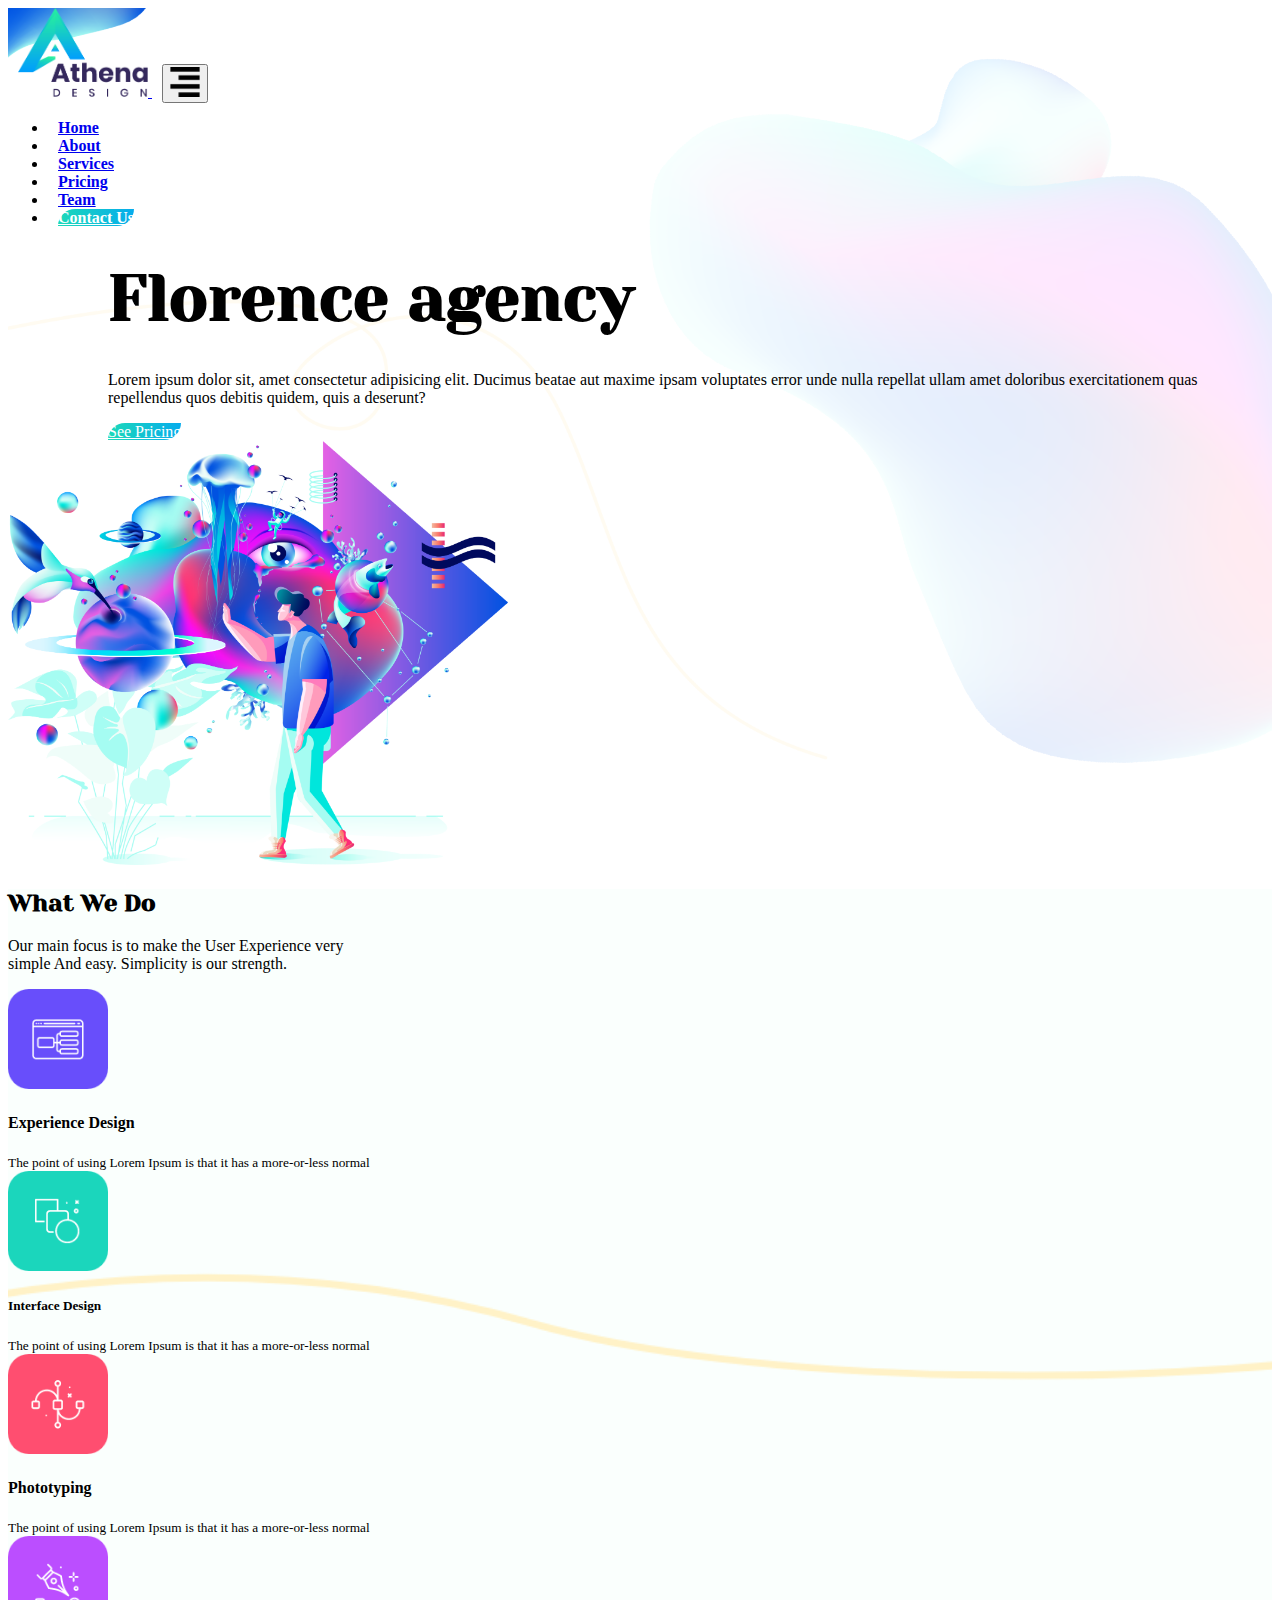
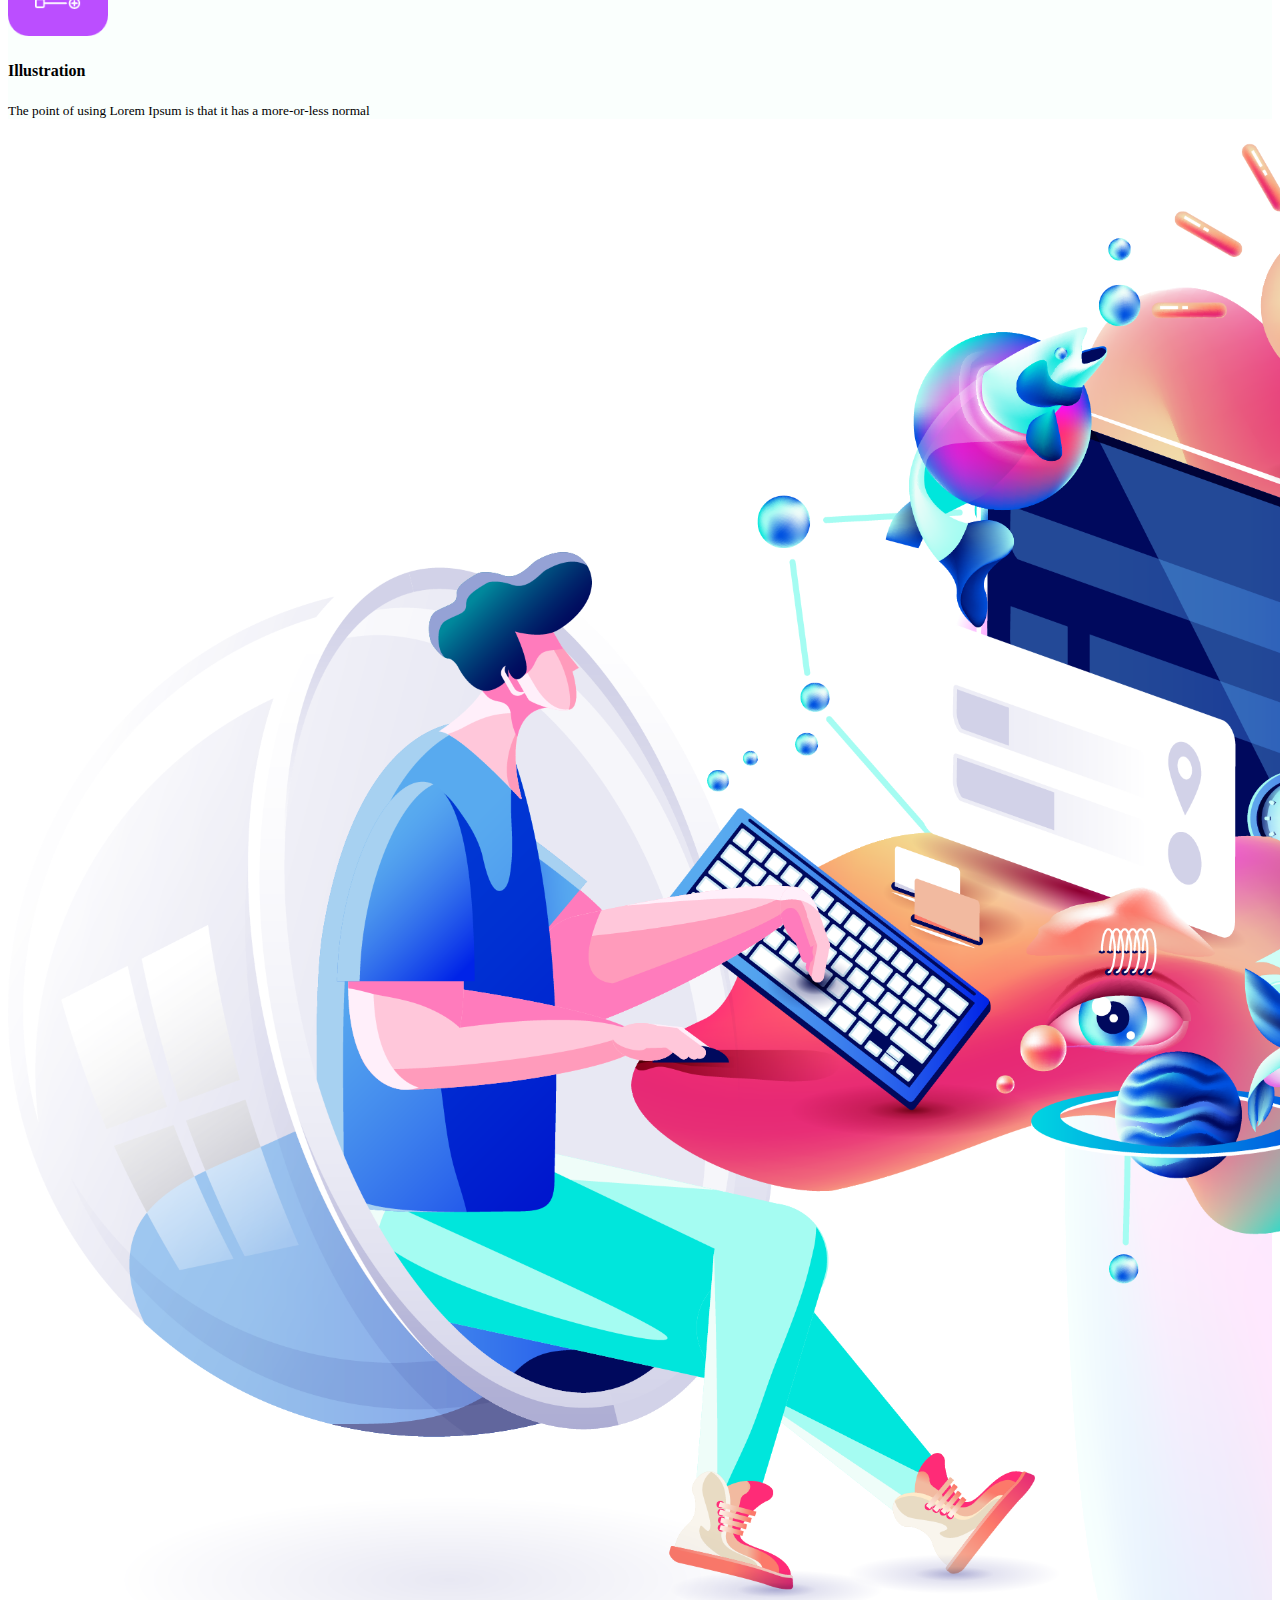
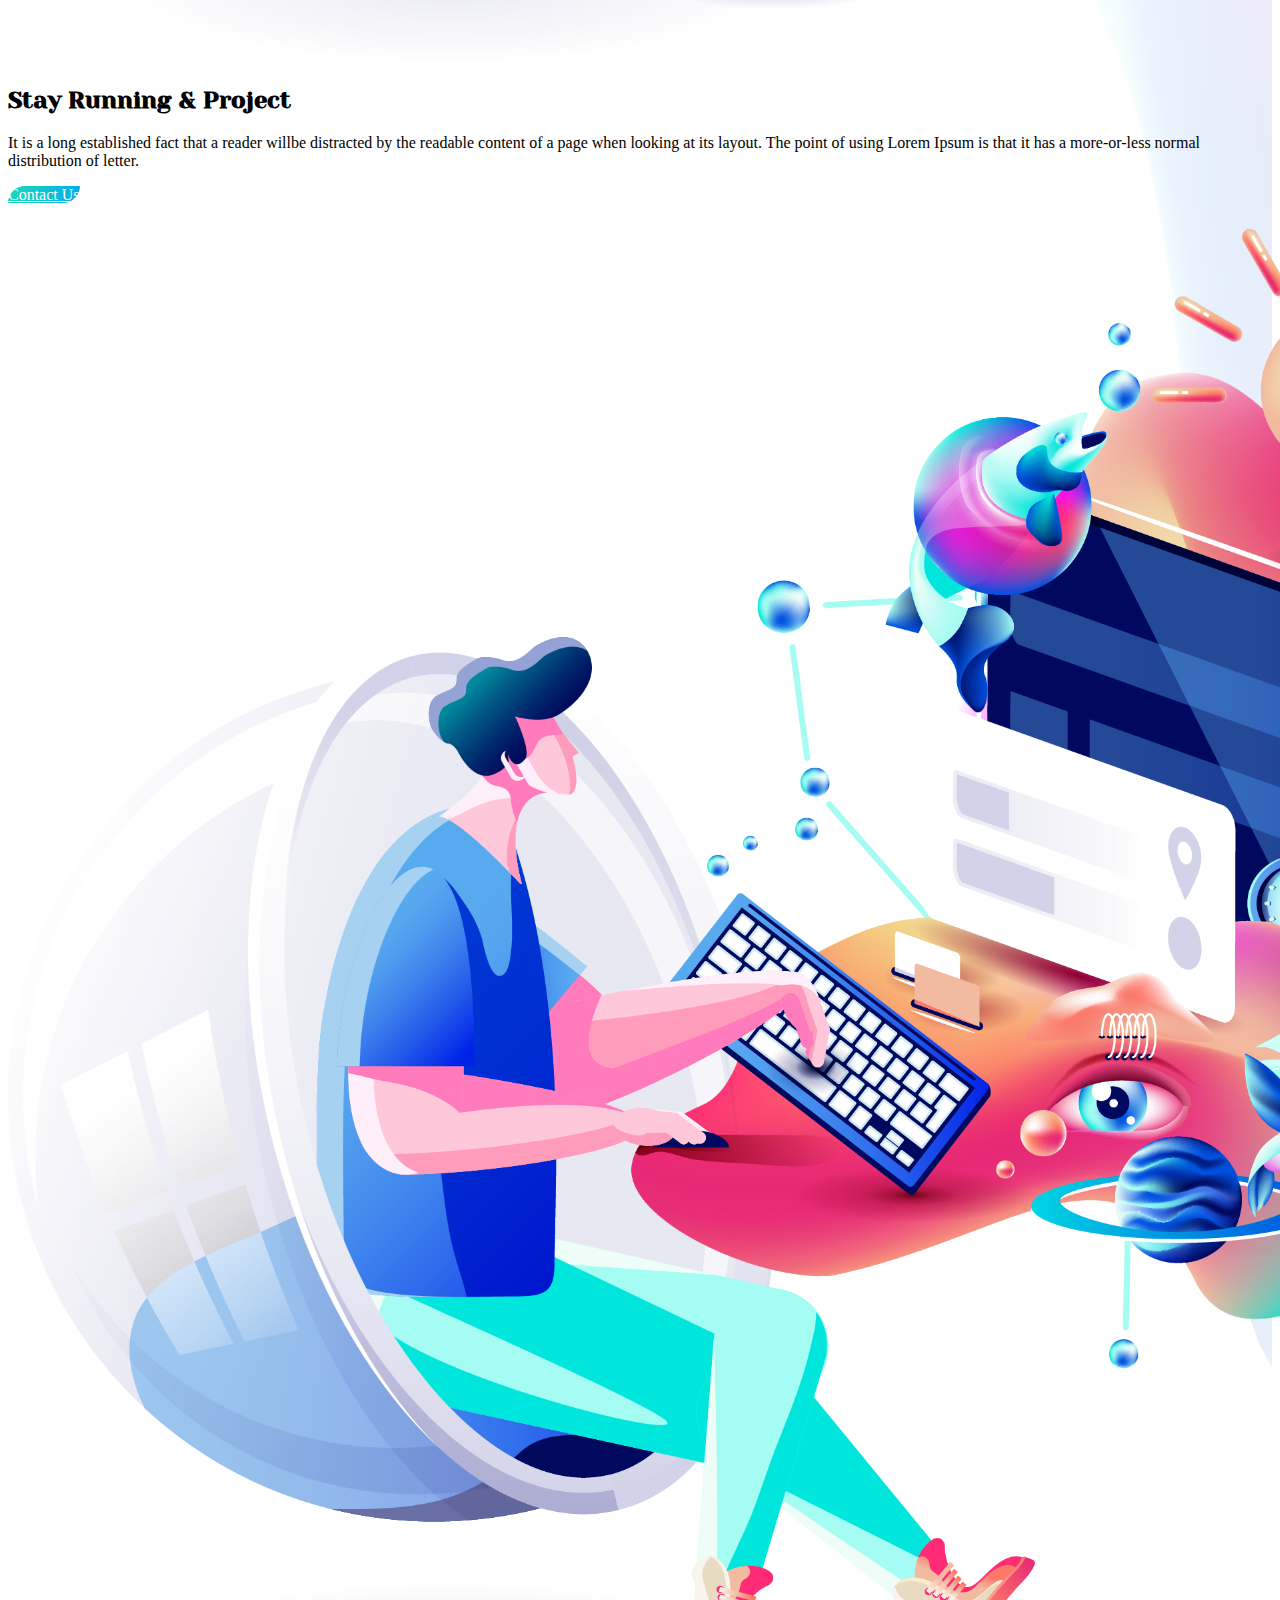
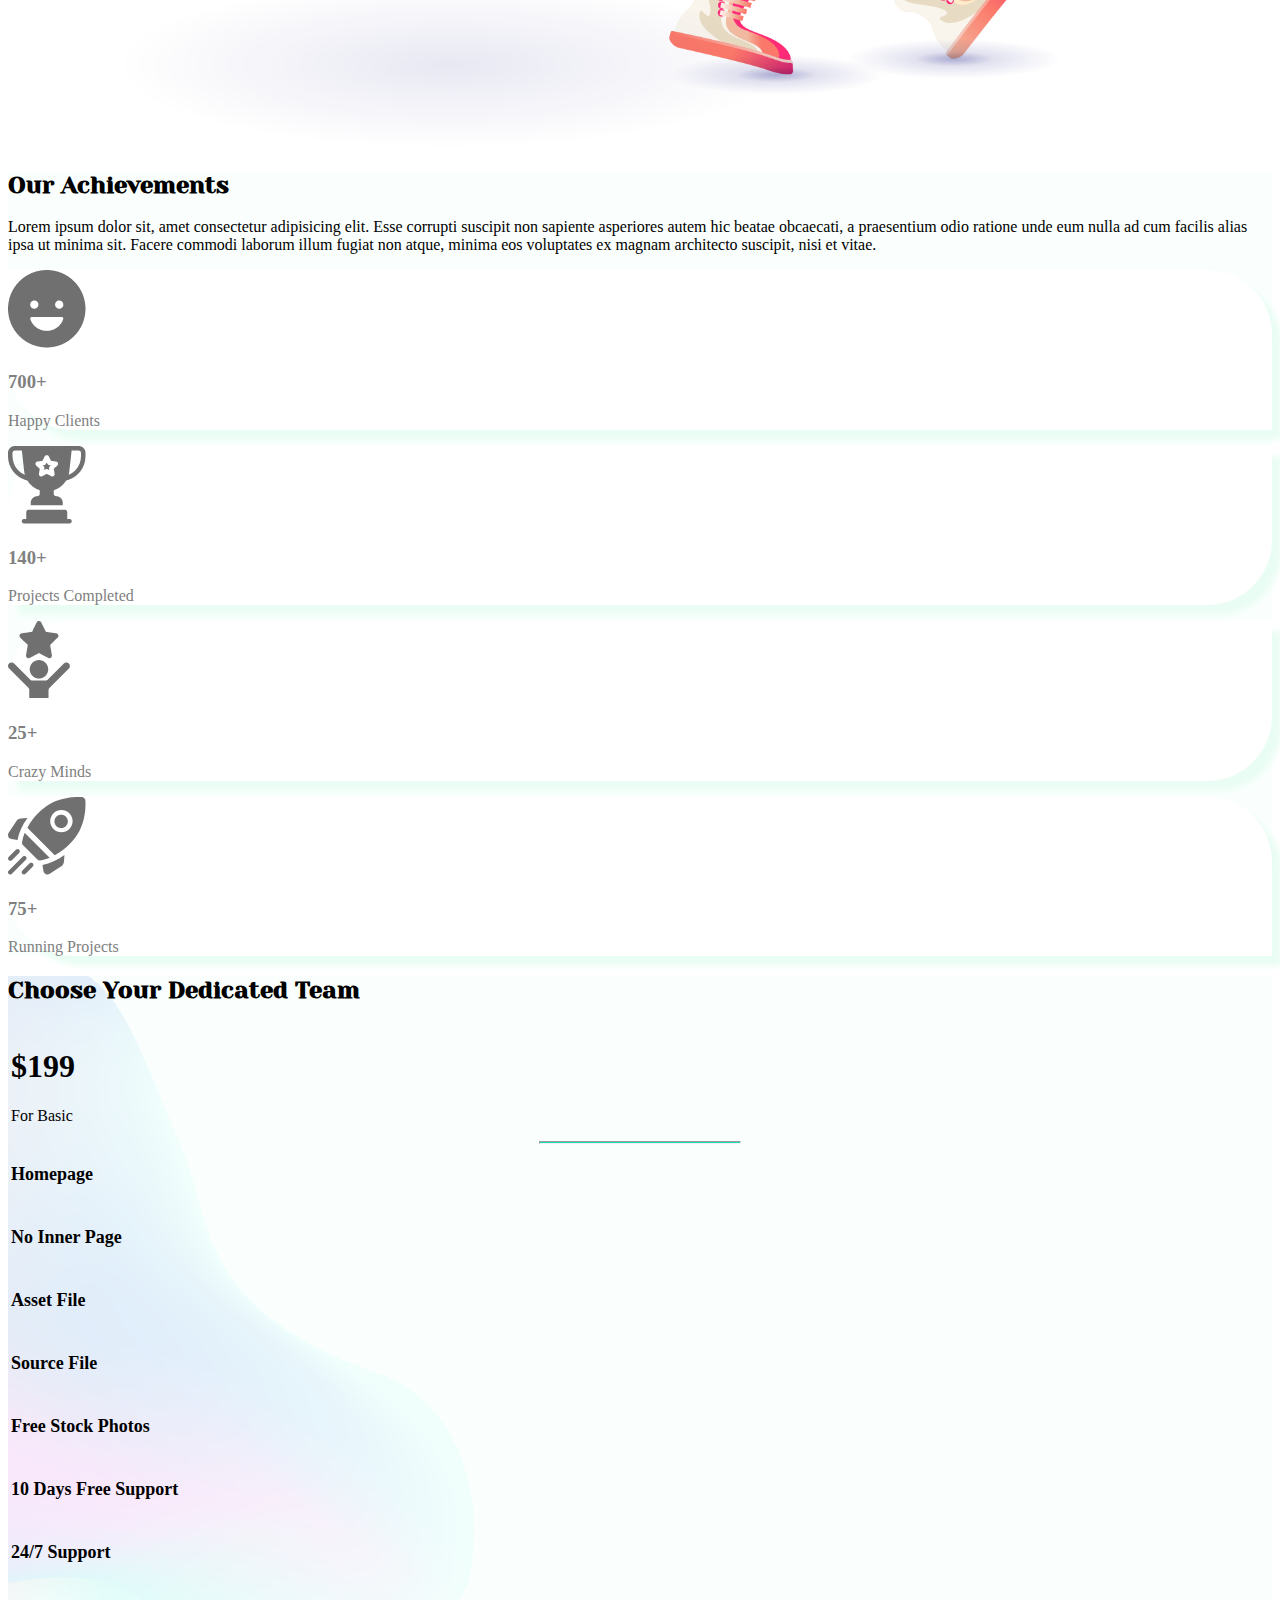
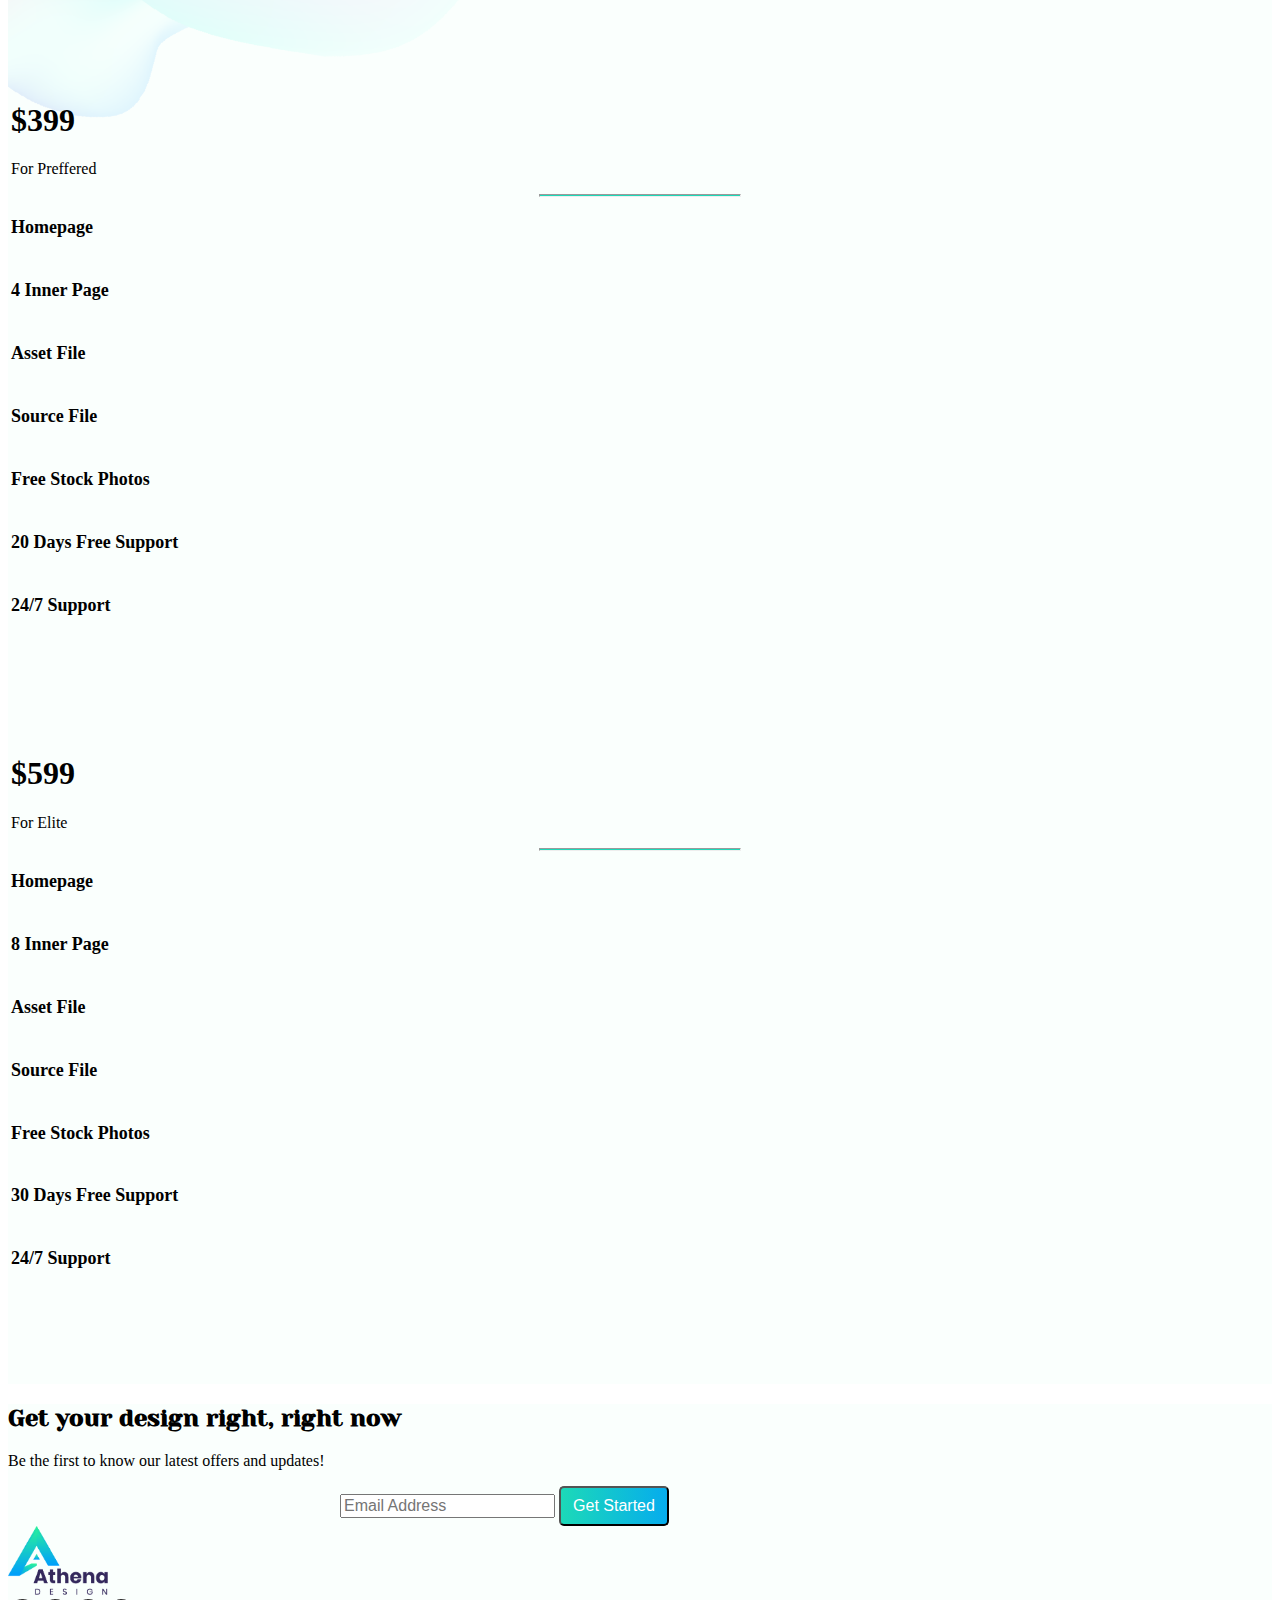
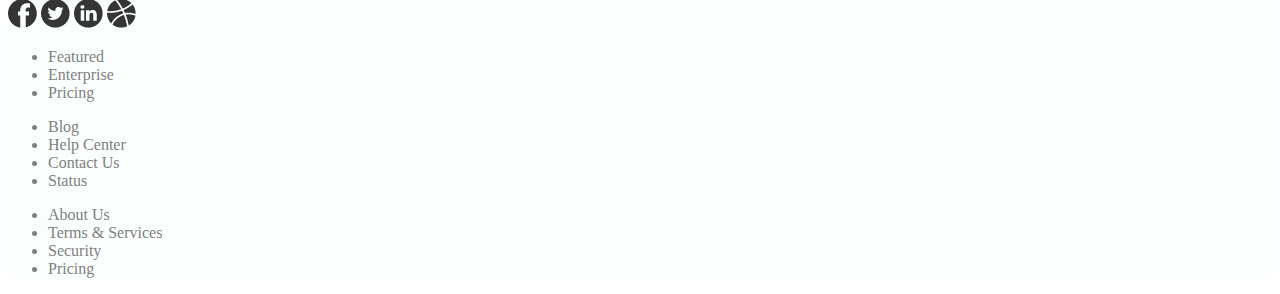
<file: index.html>
<!DOCTYPE html>
<html lang="en">
<head>
    <meta charset="UTF-8">
    <meta name="viewport" content="width=device-width, initial-scale=1.0">
    <link rel="stylesheet" href="https://cdn.jsdelivr.net/npm/bootstrap@4.5.3/dist/css/bootstrap.min.css" integrity="sha384-TX8t27EcRE3e/ihU7zmQxVncDAy5uIKz4rEkgIXeMed4M0jlfIDPvg6uqKI2xXr2" crossorigin="anonymous">
    <link rel="preconnect" href="https://fonts.gstatic.com">
    <link href="https://fonts.googleapis.com/css2?family=Yeseva+One&display=swap" rel="stylesheet">
    <link rel="shortcut icon" href="./images/icon.png" type="image/x-icon">
    <link rel="stylesheet" href="style.css">
    <title>Florence Agency</title>
</head>
<body>
  
    <!-- Navbar section -->
    <header id="header">
        <nav class="navbar navbar-expand-lg align-items-start px-3 px-md-5">
            <a class="navbar-brand pl-md-4" href="#">
                <img src="images/logo.png" alt="#" width="130px" />
            </a>
            <button class="navbar-toggler mt-3" type="button" data-toggle="collapse" data-target="#navbarNav" aria-controls="navbarNav" aria-expanded="false" aria-label="Toggle navigation">
                <img src="./images/menu.png" width="30px" alt="">
            </button>

            <div class="collapse navbar-collapse text-center" id="navbarNav">
                <ul class="navbar-nav ml-auto pt-3">
                    <li class="nav-item">
                        <a class="nav-link text-dark" href="#header">Home</a>
                    </li>
                    <li class="nav-item">
                        <a class="nav-link text-dark" href="#about">About </a>
                    </li>
                    <li class="nav-item">
                        <a class="nav-link text-dark"href="#services">Services</a>
                    </li>
                    <li class="nav-item">
                        <a class="nav-link text-dark" href="#pricing">Pricing</a>
                    </li>
                    <li class="nav-item">
                        <a class="nav-link text-dark" href="#team">Team</a>
                    </li>
                    <li class="nav-item mx-auto" style="width: 150px">
                        <a href="#subscribe" class="nav-link curv btn px-3 pt-2">Contact Us</a>
                    </li>
                </ul>
            </div>
        </nav>

        <!-- Header section -->
        <div class="cover row mx-0 px-3 px-md-5 align-items-center py-5">
            <div class="col-lg-6 text">
                <h1 class="title"><b>Florence agency</b></h1>
                <p class="text-secondary my-4 my-lg-5">Lorem ipsum dolor sit, amet consectetur adipisicing elit. Ducimus beatae aut maxime ipsam voluptates error unde nulla repellat ullam amet doloribus exercitationem quas repellendus quos debitis quidem, quis a deserunt?</p>
                <a href="#pricing" type="button" class="curv btn px-4 py-2">See Pricing</a>
            </div>
            <div class="offset-2 col-8 col-lg-6 offset-lg-0 text-center mt-4 mt-lg-0">
                <img class="img-fluid" width="500px" src="./images/headerImg.png" alt="" >
            </div>
        </div>          
    </header>

    <!-- our service section -->
    <section id="services" class="text-center py-5 px-md-5">
        <h2 class="name"><b>What We Do</b></h2>
        <p class="text-secondary my-4">Our main focus is to make the User Experience very <br> simple And easy. Simplicity is our strength.</p>
        <div class="card-deck row px-3 px-md-5 mt-5">
            <div class="col-md-6 col-xl-3">
                <div class="card py-4 border-0">
                    <div class="text-center">
                        <img src="./images/service1.png" alt="..." width="100px">
                    </div>                      
                    <div class="card-body">
                        <h4 class="card-title">Experience Design</h4>
                        <small class="card-text text-secondary">The point of using Lorem Ipsum is that it has a more-or-less normal</small>
                    </div>
                </div>
            </div>

            <div class="col-md-6 col-xl-3">
                <div class="card py-4 border-0">
                    <div class="text-center">
                        <img src="./images/service2.png" alt="..." width="100px">
                    </div>  
                    <div class="card-body">
                        <h5 class="card-title">Interface Design</h4>
                     <small class="card-text text-secondary">The point of using Lorem Ipsum is that it has a more-or-less normal</small>
                    </div>
                </div>
            </div>

            <div class="col-md-6 col-xl-3">
                <div class="card py-4 border-0">
                    <div class="text-center">
                        <img src="./images/service3.png" alt="..." width="100px">
                    </div>  
                    <div class="card-body">
                        <h4 class="card-title">Phototyping</h4>
                        <small class="card-text text-secondary">The point of using Lorem Ipsum is that it has a more-or-less normal</small> 
                    </div>
                </div>
            </div>

            <div class="col-md-6 col-xl-3">
                <div class="card py-4 border-0">
                    <div class="text-center">
                        <img src="./images/service4.png" alt="..." width="100px">
                    </div>
                    <div class="card-body">
                        <h4 class="card-title">Illustration</h4>
                        <small class="card-text text-secondary">The point of using Lorem Ipsum is that it has a more-or-less normal</small>
                    </div>
                </div>
            </div>
        </div>    
    </section>

    <!-- projects Section -->
    <section id="project" class="py-5 px-md-5">
        <div class="row">
            <div class="col-md-6 d-none d-md-block p-md-5 text-center">
                <img class="img-fluid" src="images/project.png" alt="illustration">
            </div>
            <div class="col-md-6 d-flex flex-column justify-content-center p-5">
                <h2 class="name"><b>Stay Running & Project</b></h2>
                <p class="text-secondary my-3">It is a long established fact that a reader willbe distracted by the readable content of a page when looking at its layout. The point of using Lorem Ipsum is that it has a more-or-less normal distribution of letter.</p>
                <a style="max-width: 150px;" type="button" class="curv btn px-4 py-2" href="#subscribe">Contact Us</a>
            </div>
            <div class="col-md-6 d-md-none p-md-5 text-center">
                <img class="img-fluid p-3" src="images/project.png" alt="illustration">
            </div>
        </div>
    </section>

    <!-- achievement section -->
    <section id="achievement" class="py-5 px-md-5">
        <div class="row px-md-5">
            <div class="col-md-6 d-flex flex-column justify-content-center p-5">
                <h2 class="name"><b>Our Achievements</b></h2>
                <p class="text-muted mt-2">Lorem ipsum dolor sit, amet consectetur adipisicing elit. Esse corrupti suscipit non sapiente asperiores autem hic beatae obcaecati, a praesentium odio ratione unde eum nulla ad cum facilis alias ipsa ut minima sit. Facere commodi laborum illum fugiat non atque, minima eos voluptates ex magnam architecto suscipit, nisi et vitae.</p>
            </div>
            <div class="col-md-6 p-5">
                <div class="row">
                    <div class="col-lg-6 p-3">
                        <div class="achievement ach-1 p-4 d-flex justify-content-around align-items-center">
                            <div class="achievement-icon">
                                <img src="images/happy@2x.png" alt="Happy Icon">
                            </div>
                            <div class="achievement-text ml-2">
                                <h3 class="font-weight-bolder">700+</h3>
                                <p>Happy Clients</p>
                            </div>
                        </div>
                    </div>
                    <!-- df -->
                    <div class="col-lg-6 p-3">
                        <div class="achievement ach-2 p-4 d-flex justify-content-around align-items-center">
                            <div class="achievement-icon">
                                <img src="images/marketing@2x.png" alt="Happy Icon">
                            </div>
                            <div class="achievement-text ml-2">
                                <h3 class="font-weight-bolder">140+</h3>
                                <p>Projects Completed</p>
                            </div>
                        </div>
                    </div>
                    <div class="col-lg-6 p-3">
                        <div class="achievement ach-3 p-4 d-flex justify-content-around align-items-center">
                            <div class="achievement-icon">
                                <img src="images/surface1@2x.png" alt="Happy Icon">
                            </div>
                            <div class="achievement-text ml-2">
                                <h3 class="font-weight-bolder">25+</h3>
                                <p>Crazy Minds</p>
                            </div>
                        </div>
                    </div>
                    <div class="col-lg-6 p-3">
                        <div class="achievement ach-4 p-4 d-flex justify-content-around align-items-center">
                            <div class="achievement-icon">
                                <img src="images/transportation@2x.png" alt="Happy Icon">
                            </div>
                            <div class="achievement-text ml-2">
                                <h3 class="font-weight-bolder">75+</h3>
                                <p>Running Projects</p>
                            </div>
                        </div>
                    </div>
                    <!-- df -->
                </div>
            </div>
        </div>
    </section>
      
    <!-- Pricing Section -->
    <section id="pricing" class="text-center py-5">
        <div class="container">
            <h2 class="name"><b>Choose Your Dedicated Team</b></h2>
            <div class="row mt-5">
                <div class="col-md-4 mb-5">
                    <div class="card py-4 shadow py-4">
                        <h1 class="pt-3"><b>$199</b></h1>
                        <p class="text-secondary">For Basic</p>
                        <hr>
                        <h6>Homepage</h6>
                        <h6>No Inner Page</h6>
                        <h6>Asset File</h6>
                        <h6>Source File</h6>
                        <h6>Free Stock Photos</h6>
                        <h6>10 Days Free Support</h6>
                        <h6>24/7 Support</h6>
                        <button class="btn">Order Now</button>
                    </div>
                </div>
                <div class="col-md-4 mb-5">
                    <div class="card shadow py-4">
                        <h1 class="pt-3"><b>$399</b></h1>
                        <p class="text-secondary">For Preffered</p>
                        <hr>
                        <h6>Homepage</h6>
                        <h6>4 Inner Page</h6>
                        <h6>Asset File</h6>
                        <h6>Source File</h6>
                        <h6>Free Stock Photos</h6>
                        <h6>20 Days Free Support</h6>
                        <h6>24/7 Support</h6>
                        <button class="btn">Order Now</button>
                    </div>
                </div>
                <div class="col-md-4 mb-5">
                    <div class="card shadow py-4">
                        <h1 class="pt-3"><b>$599</b></h1>
                        <p class="text-secondary">For Elite</p>
                        <hr>
                        <h6>Homepage</h6>
                        <h6>8 Inner Page</h6>
                        <h6>Asset File</h6>
                        <h6>Source File</h6>
                        <h6>Free Stock Photos</h6>
                        <h6>30 Days Free Support</h6>
                        <h6>24/7 Support</h6>
                        <button class="btn">Order Now</button>
                    </div>
                </div>
            </div>
        </div>
    </section>

    <!-- subscribe section -->
    <section id="subscribe" class="text-center py-5">
        <div class="container">
            <h2 class="name"><b>Get your design right, right now</b></h2>
            <p class="text-secondary">Be the first to know our latest offers and updates!</p>
            <div class="d-flex justify-content-center shadow p-2 rounded bg-white mt-5">
                <input type="text" class="mr-3 form-control-lg form-control border-0 img-fluid" placeholder="Email Address">
                <input type="submit" value="Get Started" class="btn">
            </div>
        </div>
    </section>

    <!-- footer section -->
    <footer class="py-5">
        <div class="container mt-4">
            <div class="row">
                <div class="col-md-3 mb-5 mb-md-0 text-center text-md-left">
                    <img src="./images/logo.png" alt="" width="100px">
                    <div class="d-flex mt-4 justify-content-between brandList mx-auto ml-md-0">
                        <img class="brand" src="./images/facebook.png" alt="">
                        <img class="brand" src="./images/twitter.png" alt="">
                        <img class="brand" src="./images/linkedin.png" alt="">
                        <img class="brand" src="./images/dribbble.png" alt="">
                    </div>
                </div>    
                <div class="offset-md-3 col-md-2 mb-4 text-center text-md-left">
                    <ul class="list-unstyled">
                        <li>Featured</li>
                        <li>Enterprise</li>
                        <li>Pricing</li>
                    </ul>
                </div>
                <div class="col-md-2 mb-4 text-center text-md-left">
                    <ul class="list-unstyled">
                        <li>Blog</li>
                        <li>Help Center</li>
                        <li>Contact Us</li>
                        <li>Status</li>
                    </ul>
                </div>          
                <div class="col-md-2 text-center text-md-left">
                    <ul class="list-unstyled">
                        <li>About Us</li>
                        <li>Terms & Services</li>
                        <li>Security</li>
                        <li>Pricing</li>
                    </ul>
                </div>  
            </div>
        </div>
    </footer>

    <script src="https://code.jquery.com/jquery-3.5.1.slim.min.js" integrity="sha384-DfXdz2htPH0lsSSs5nCTpuj/zy4C+OGpamoFVy38MVBnE+IbbVYUew+OrCXaRkfj" crossorigin="anonymous"></script>
    <script src="https://cdn.jsdelivr.net/npm/bootstrap@4.5.3/dist/js/bootstrap.bundle.min.js" integrity="sha384-ho+j7jyWK8fNQe+A12Hb8AhRq26LrZ/JpcUGGOn+Y7RsweNrtN/tE3MoK7ZeZDyx" crossorigin="anonymous"></script>
</body>
</html>
</file>
<file: style.css>
/* all section */
html {
  scroll-behavior: smooth;
}
h2.name {
  font-family: "Yeseva One", cursive;
}

/* navbar section */
nav.navbar {
  background-image: url("./images/navBg.png");
  background-size: 400px;
  background-color: transparent;
  background-repeat: no-repeat;
  background-position: -200px -220px;
}
nav.navbar a {
  margin: 0 10px;
  font-weight: 600;
}
nav .navbar-toggler:focus {
  outline: none;
}
.curv {
  background: linear-gradient(to right, #1cd9b8, #06aced);
  color: white;
  border-radius: 23px 0 23px 0;
  transition: 0.3s ease;
}
.curv:hover {
  color: white;
  transform: scale(1.08);
}

/* header section */
header {
  background-image: url("./images/headerBg.png");
  background-size: 1000px;
  background-repeat: no-repeat;
  background-position: 190% 100%;
}
header .cover {
  background-image: url("./images/headerBg2.png");
  background-size: 900px;
  background-repeat: no-repeat;
  background-position: -80px 30px;
}
header .text {
  padding-left: 100px;
}
header .title {
  font-family: "Yeseva One", cursive;
  font-size: 5vw;
  line-height: 0.9;
}

/* service section */
#services {
  background-image: url("./images/servicesBg.png");
  background-size: cover;
  background-position: center;
  background-color: #fafffd;
}
#services .card {
  background-color: transparent;
  border-radius: 50px 0 50px 0;
  transition: 0.3s ease;
}
#services .card:hover {
  background-color: white;
  box-shadow: 0 0 30px 1px #ceffff;
}

/* project section */
#project {
  background-image: url("./images/headerBg.png");
  background-size: 40% 100%;
  background-position: 130% 50%;
  background-repeat: no-repeat;
}

/* achievement section */
#achievement {
  background-color: #fafffd;
}
.achievement {
  color: gray;
  background: #fff;
  box-shadow: 10px 10px 6px #eafdf4;
  transition: 0.3s ease;
}
.achievement img {
  filter: brightness(1);
  transition: 0.3s ease;
}
.ach-1,
.ach-4 {
  border-radius: 0 65px 0 65px;
}
.ach-2,
.ach-3 {
  border-radius: 65px 0 65px 0;
}
.achievement:hover {
  background: linear-gradient(to left, #1cd9b8, #06aced);
  color: white;
}
.achievement:hover img {
  filter: brightness(3);
}

/* pricing section */
#pricing {
  background-color: #fafffd;
  background-image: url("./images/pricingBg.png");
  background-size: 1100px;
  background-repeat: no-repeat;
  background-position: -480px -150px;
}
#pricing hr {
  background-color: #1cd9b8;
  height: 1px;
  width: 200px;
  margin: 0 auto;
}
#pricing h6 {
  font-size: 18px;
  margin-top: 20px;
}
#pricing button.btn {
  background: linear-gradient(to right, #1cd9b8, #06aced);
  width: 180px;
  height: 50px;
  margin: 20px auto 0 auto;
  color: white;
  border-radius: 23px 0 23px 0;
  visibility: hidden;
  transition: 0.3s ease;
}
#pricing .card {
  border: 3px solid transparent;
  transition: 0.3s ease;
}
#pricing .card:hover {
  border: 3px solid #1cd9b8;
}
#pricing .card:hover button.btn {
  visibility: visible;
}
#pricing button.btn:hover {
  transform: scale(1.08);
  transition: 0.3s ease;
}

/* subscribe section */
#subscribe {
  background-color: #fafffd;
}
#subscribe .d-flex {
  margin: auto;
  max-width: 600px;
}
#subscribe input.btn {
  background: linear-gradient(to right, #1cd9b8, #06aced);
  height: 40px;
  min-width: 110px;
  color: white;
  border-radius: 5px;
}
#subscribe input {
  font-size: 16px;
  min-width: 50px;
}

/* footer section */
footer {
  background-color: #fafffd;
}
footer .brandList {
  max-width: 200px;
}
footer img.brand {
  filter: grayscale(100%);
}
footer img,
footer li {
  cursor: pointer;
  color: gray;
}
footer li:hover {
  color: #06aced;
}

/* media queries */
@media (max-width: 1200px) {
  header {
    background-image: none;
  }
  header .text {
    padding-left: 30px;
  }
}
@media (max-width: 768px) {
  nav a.navbar-brand img {
    width: 100px;
  }
  header .title {
    font-size: 9vw;
  }
  #services .card {
    min-width: 250px;
    margin: 0%;
  }
  #project {
    background-image: none;
  }
}
</file>
